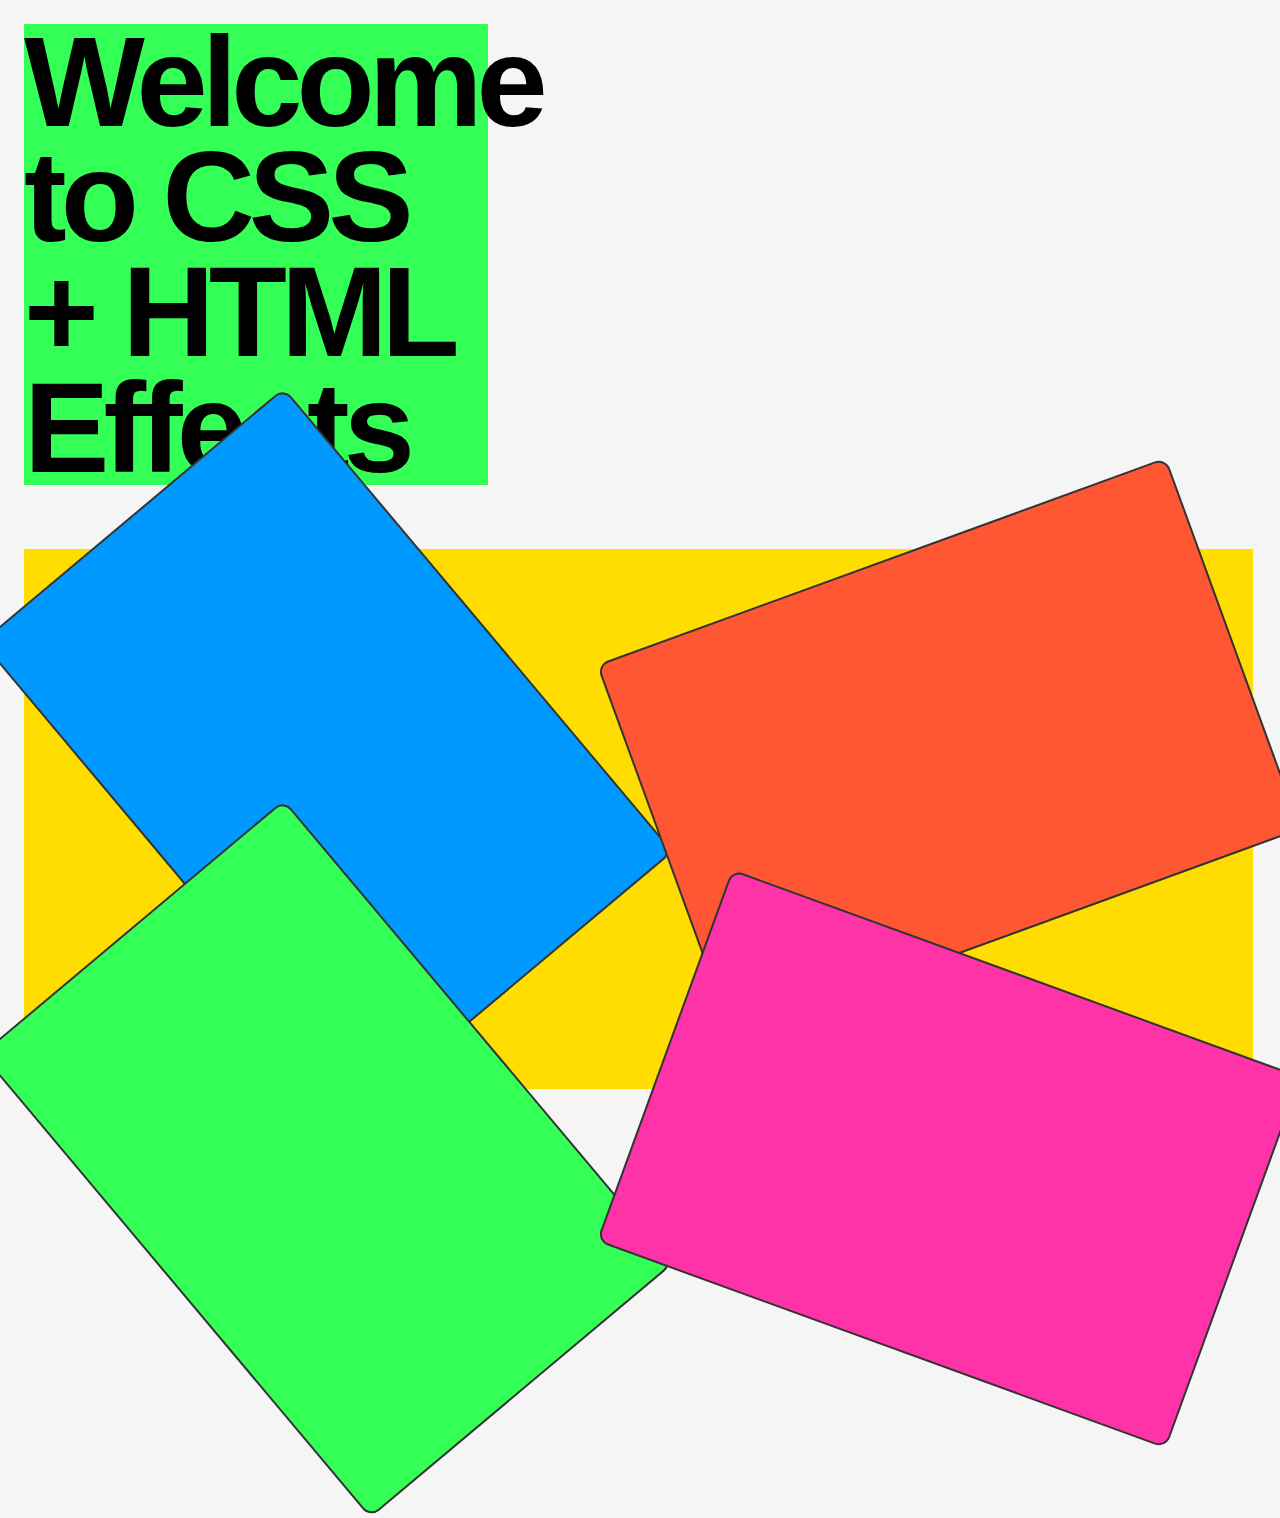
<file: site/index.html>
<!DOCTYPE html>
<html lang="en">
<head>
  <meta charset="UTF-8">
  <meta name="viewport" content="width=device-width, initial-scale=1.0">
  <title>CSS + HTML Effects</title>
  <link rel="stylesheet" href="style.css">
</head>



<body>
  
<header>
    <h1>Welcome to CSS + HTML Effects</h1>
  </header>
  
  <div class="container">
    <div class="box"></div>
    <div class="box2"></div>
    <div class="box3"></div>
    <div class="box4"></div>
  </div>
        
</body>
</html>
</file>
<file: site/style.css>
body {
  overflow-x: hidden;
  gap: 2rem;
  display: grid;
  grid-template-rows: repeat(2, 1fr);
  align-items: top;
  height: 100vh;
  width: 100vw;
  background: #f5f5f5;
  font-family: sans-serif;
  letter-spacing: -6px;
  line-height:.9;

}
.header_image {
  position: relative;
  width: 96vw;
  margin: 1rem;
}
header {
  position: relative;
  width: clamp(4vw, -0.25rem + 3.333vw, 2.75rem);
  height: 1-rem;
  font-size: clamp(4rem, -0.25rem + 3.333vw, 2.75rem);
}
header h1 {
  position: inherit;
  width: clamp(29rem, -0.25rem + 3.333vw, 2.75rem);
  margin: 1rem;
  color: rgb(0, 0, 0);
  text-align: left;
  background-color: #33FF57;

}
header p {
  position: inherit;
  margin: 0 1rem 1rem 1rem;
  color: rgb(0, 0, 0);
  text-align: left;
  letter-spacing: 25px;
  line-height: 5rem;
  display: grid;
  grid-template-columns: repeat(2,.5fr,.5fr);
  letter-spacing: normal;
  line-height: normal;
  position: inherit;
  width: clamp(80vh , -0.25rem + 3.333vw, 5rem);

  color: rgb(0, 0, 0);
  font-size: clamp(0.8rem, -0.25rem + 3.333vw, 1.5rem);
}

text_container_grid {
  
  width: clamp(80vh , -0.25rem + 3.333vw, 5rem);
  letter-spacing: normal;
  line-height: normal;
  height: 10rem;

  display: grid;
  grid-template-columns: repeat(auto-fit, minmax(300px, 1fr));
  gap: 10rem;
}
.cell {
  padding: 18;
  border-radius: 10px;
margin: 1rem;}

.cell p {
    letter-spacing: normal;
    font-size: clamp(1rem, -0.25rem + 3.333vw, 1.5rem);
    width: 80vw;
    margin-bottom: 1em;
    }
/* container to hold the boxes */
.container {
  position: relative;
  margin: 1rem 1rem 1rem 1rem;
  background-color: #ffdd00;

  height: 60vh;
  width: 96vw;
  
  display:grid;
  grid-template-columns: repeat(2, 1fr);
  gap: 1rem;
  grid-auto-rows: 1fr;
  p{
    margin-block-end: 0;
  }
}

.box, .box2, .box3, .box4 {
  border: 2px solid #333;
  padding: 1rem;
  
  gap: 100vh;
  height: 40vh;
  border-radius: 12px;
  cursor: pointer;
  
  transition:
    transform 1s ease,
    background 2s ease;
}

.box {
  background: #0099FF;
  transform: rotate(50deg);
}

.box2 {
  background: #FF5733;
  transform: rotate(-20deg);
}

.box3 {
  background: #33FF57;
  transform: rotate(50deg);
}

.box4 {
  background: #FF33A8;
  transform: rotate(20deg);
}

.box:hover, .box2:hover, .box3:hover, .box4:hover {
  transform: scale(1.1);

}
.box a, .box2 a, .box3 a, .box4 a {
  display: block;
  width: 100%;
  height: 100%;
  text-decoration: none;
  color: inherit;
}
</file>
